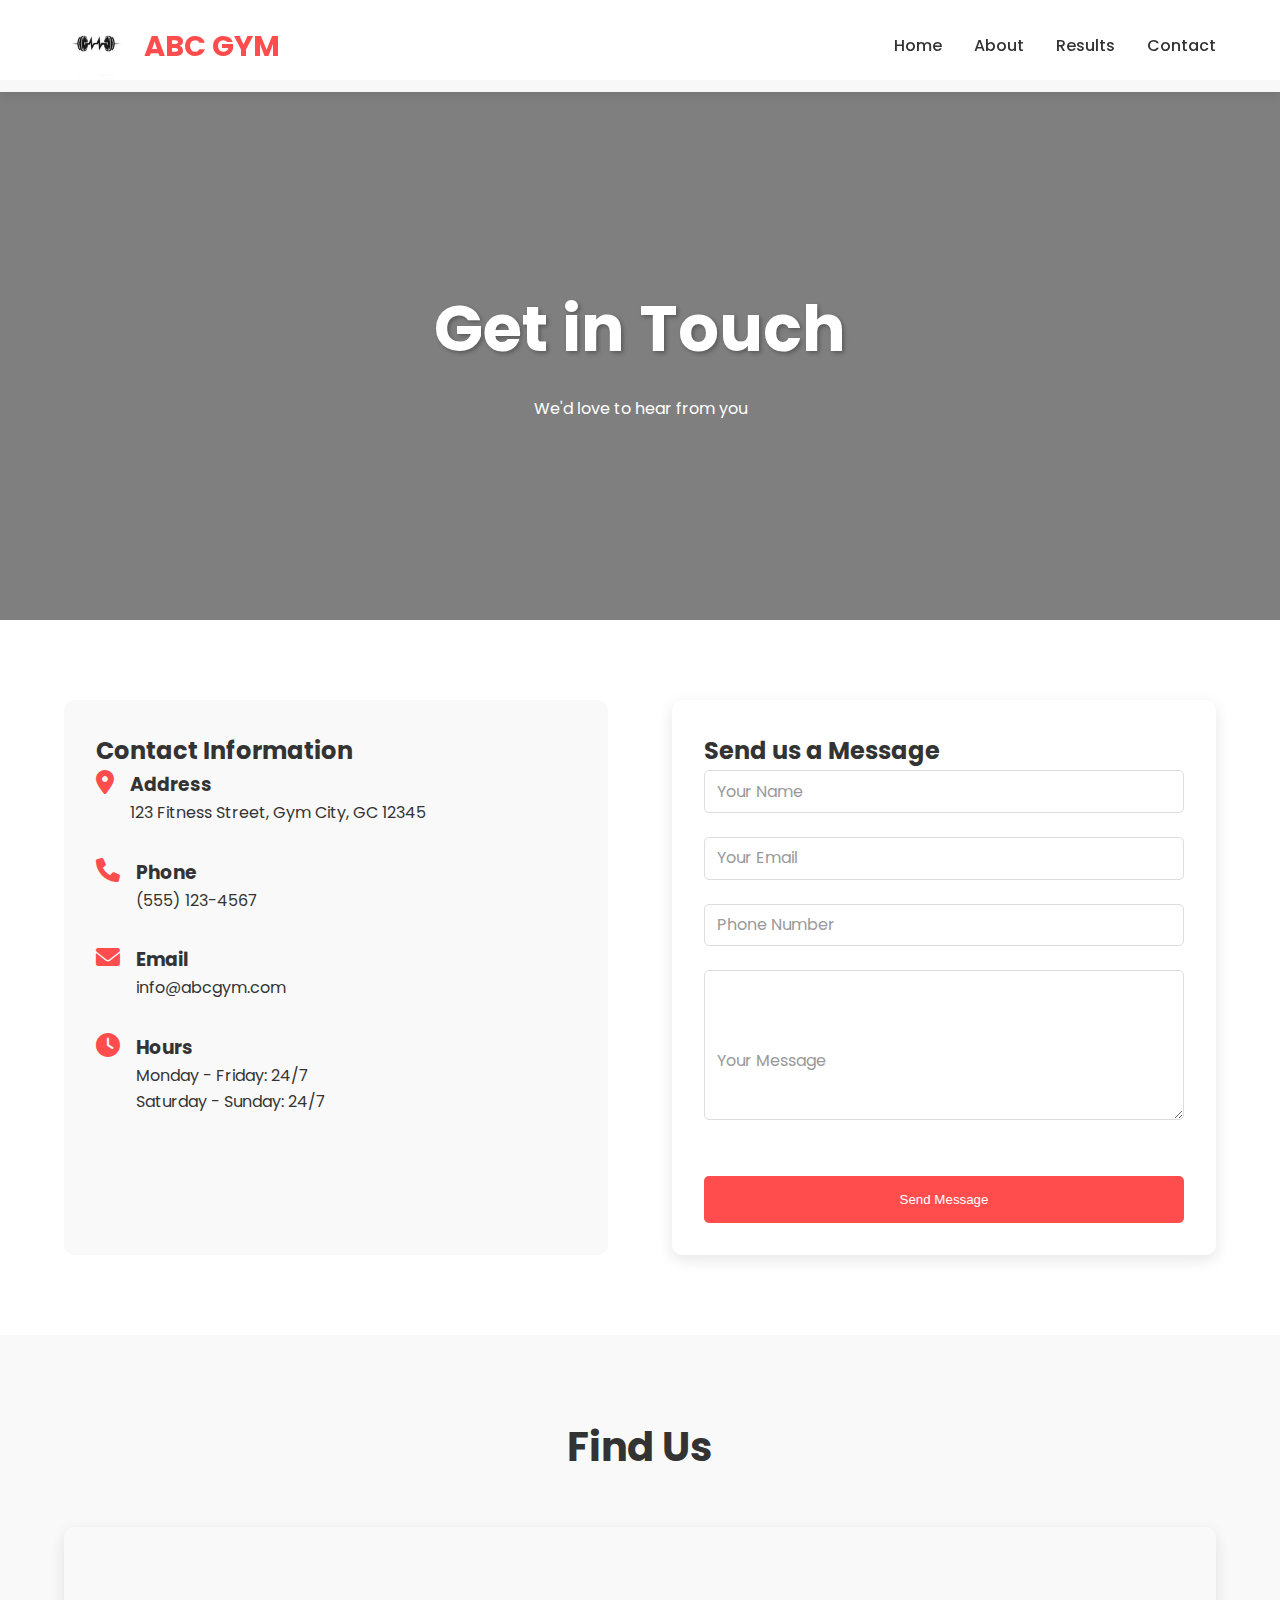
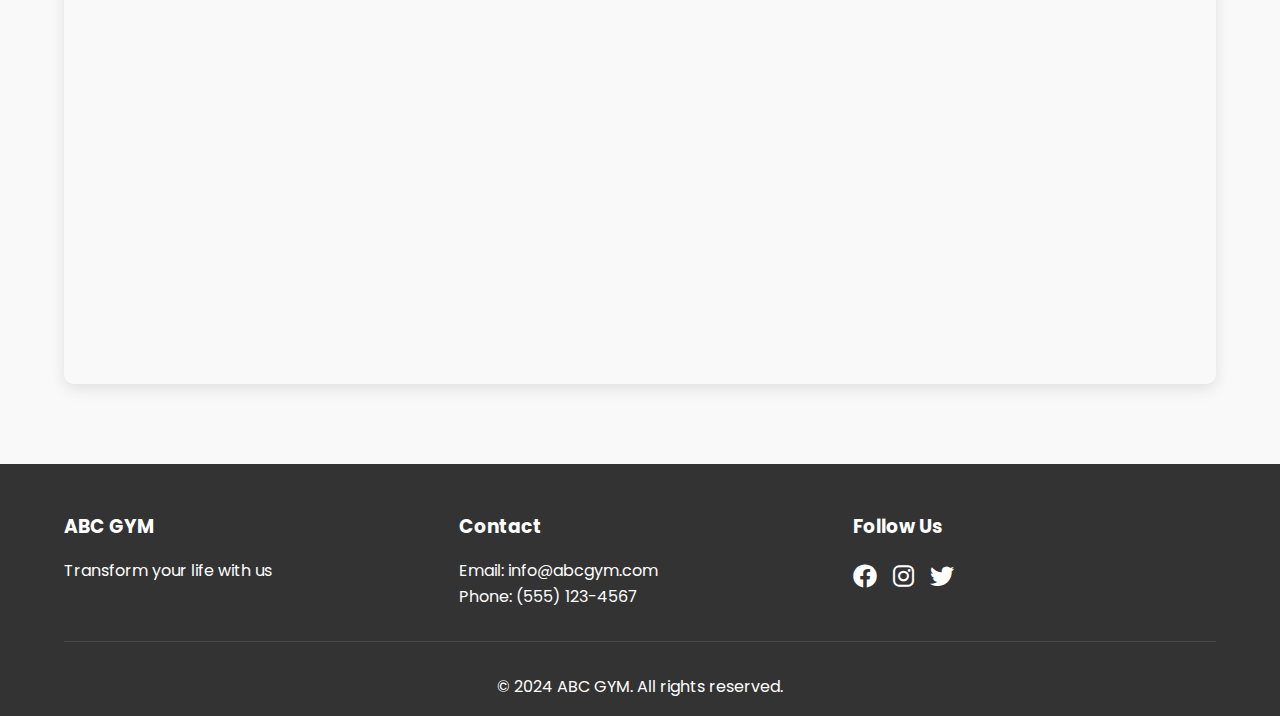
<file: pages/contact.html>
<!DOCTYPE html>
<html lang="en">
<head>
    <meta charset="UTF-8">
    <meta name="viewport" content="width=device-width, initial-scale=1.0">
    <meta name="description" content="Contact ABC GYM today! Get in touch with us for membership inquiries, personal training, or any questions about our fitness programs.">
    <meta name="keywords" content="contact gym, fitness center contact, ABC GYM contact, gym membership, personal training">
    <title>Contact Us - ABC GYM | Get in Touch with Our Fitness Experts</title>
    <link rel="stylesheet" href="../styles.css">
    <link rel="stylesheet" href="https://cdnjs.cloudflare.com/ajax/libs/font-awesome/6.0.0/css/all.min.css">
    <link href="https://fonts.googleapis.com/css2?family=Poppins:wght@300;400;500;600;700&display=swap" rel="stylesheet">
</head>
<body>
    <!-- Navigation -->
    <nav class="navbar">
        <a href="../index.html" class="logo">
            <img src="../images/gym-logo.jpeg" alt="ABC GYM Logo">
            <span class="gym-name">ABC GYM</span>
        </a>
        <div class="hamburger">
            <span></span>
            <span></span>
            <span></span>
        </div>
        <ul class="nav-links">
            <li><a href="../index.html">Home</a></li>
            <li><a href="about.html">About</a></li>
            <li><a href="results.html">Results</a></li>
            <li><a href="contact.html">Contact</a></li>
        </ul>
    </nav>

    <!-- Contact Hero Section -->
    <section class="contact-hero">
        <div class="contact-hero-content">
            <h1 class="contact-title">Get in Touch</h1>
            <p>We'd love to hear from you</p>
        </div>
    </section>

    <!-- Contact Content -->
    <section class="contact-content">
        <div class="contact-grid">
            <div class="contact-info">
                <h2>Contact Information</h2>
                <div class="info-item">
                    <i class="fas fa-map-marker-alt"></i>
                    <div>
                        <h3>Address</h3>
                        <p>123 Fitness Street, Gym City, GC 12345</p>
                    </div>
                </div>
                <div class="info-item">
                    <i class="fas fa-phone"></i>
                    <div>
                        <h3>Phone</h3>
                        <p>(555) 123-4567</p>
                    </div>
                </div>
                <div class="info-item">
                    <i class="fas fa-envelope"></i>
                    <div>
                        <h3>Email</h3>
                        <p>info@abcgym.com</p>
                    </div>
                </div>
                <div class="info-item">
                    <i class="fas fa-clock"></i>
                    <div>
                        <h3>Hours</h3>
                        <p>Monday - Friday: 24/7</p>
                        <p>Saturday - Sunday: 24/7</p>
                    </div>
                </div>
            </div>
            <div class="contact-form-container">
                <h2>Send us a Message</h2>
                <form id="contactForm" class="contact-form">
                    <div class="form-group">
                        <input type="text" id="name" required>
                        <label for="name">Your Name</label>
                    </div>
                    <div class="form-group">
                        <input type="email" id="email" required>
                        <label for="email">Your Email</label>
                    </div>
                    <div class="form-group">
                        <input type="tel" id="phone" required>
                        <label for="phone">Phone Number</label>
                    </div>
                    <div class="form-group">
                        <textarea id="message" required></textarea>
                        <label for="message">Your Message</label>
                    </div>
                    <button type="submit" class="submit-button">Send Message</button>
                </form>
            </div>
        </div>
    </section>

    <!-- Map Section -->
    <section class="map-section">
        <h2>Find Us</h2>
        <div class="map-container">
            <iframe src="https://www.google.com/maps/embed?pb=!1m18!1m12!1m3!1d387193.30591910525!2d-74.25986532976828!3d40.697149419999995!2m3!1f0!2f0!3f0!3m2!1i1024!2i768!4f13.1!3m3!1m2!1s0x89c24fa5d33f083b%3A0xc80b8f06e177fe62!2sNew%20York%2C%20NY%2C%20USA!5e0!3m2!1sen!2s!4v1645123456789!5m2!1sen!2s" 
                    width="100%" height="450" style="border:0;" allowfullscreen="" loading="lazy"></iframe>
        </div>
    </section>

    <!-- Footer -->
    <footer>
        <div class="footer-content">
            <div class="footer-section">
                <h3>ABC GYM</h3>
                <p>Transform your life with us</p>
            </div>
            <div class="footer-section">
                <h3>Contact</h3>
                <p>Email: info@abcgym.com</p>
                <p>Phone: (555) 123-4567</p>
            </div>
            <div class="footer-section">
                <h3>Follow Us</h3>
                <div class="social-links">
                    <a href="#"><i class="fab fa-facebook"></i></a>
                    <a href="#"><i class="fab fa-instagram"></i></a>
                    <a href="#"><i class="fab fa-twitter"></i></a>
                </div>
            </div>
        </div>
        <div class="footer-bottom">
            <p>&copy; 2024 ABC GYM. All rights reserved.</p>
        </div>
    </footer>

    <script src="../script.js"></script>
</body>
</html>
</file>
<file: styles.css>
/* Reset and Base Styles */
* {
    margin: 0;
    padding: 0;
    box-sizing: border-box;
}

body {
    font-family: 'Poppins', sans-serif;
    line-height: 1.6;
    color: #333;
}

/* Navigation */
.navbar {
    position: fixed;
    top: 0;
    width: 100%;
    padding: 1rem 5%;
    background: rgba(255, 255, 255, 0.95);
    display: flex;
    justify-content: space-between;
    align-items: center;
    z-index: 1000;
    box-shadow: 0 2px 10px rgba(0, 0, 0, 0.1);
    transition: all 0.3s ease;
}

.logo {
    display: flex;
    align-items: center;
    cursor: pointer;
    transition: transform 0.3s ease;
    text-decoration: none;
}

.logo img {
    height: 60px;
    width: auto;
}

.logo:hover {
    transform: scale(1.05);
}

.gym-name {
    font-size: 1.8rem;
    font-weight: 700;
    color: #ff4d4d;
    margin-left: 1rem;
}

@media (max-width: 768px) {
    .gym-name {
        font-size: 1.4rem;
        margin-left: 0.5rem;
    }
}

.nav-links {
    display: flex;
    list-style: none;
    gap: 2rem;
}

.nav-links a {
    text-decoration: none;
    color: #333;
    font-weight: 500;
    position: relative;
    transition: color 0.3s ease;
}

.nav-links a::after {
    content: '';
    position: absolute;
    bottom: -5px;
    left: 0;
    width: 0;
    height: 2px;
    background: #ff4d4d;
    transition: width 0.3s ease;
}

.nav-links a:hover::after {
    width: 100%;
}

/* Hero Section */
.hero {
    height: 100vh;
    background: linear-gradient(rgba(0, 0, 0, 0.5), rgba(0, 0, 0, 0.5)),
                url('https://images.unsplash.com/photo-1534438327276-14e5300c3a48?ixlib=rb-1.2.1&auto=format&fit=crop&w=1950&q=80');
    background-size: cover;
    background-position: center;
    display: flex;
    align-items: center;
    justify-content: center;
    text-align: center;
    color: white;
    padding: 0 1rem;
}

.hero-content {
    max-width: 800px;
}

.hero h1 {
    font-size: 3.5rem;
    margin-bottom: 1rem;
    animation: fadeInUp 1s ease;
}

.hero p {
    font-size: 1.2rem;
    margin-bottom: 2rem;
    animation: fadeInUp 1s ease 0.2s;
    opacity: 0;
    animation-fill-mode: forwards;
}

/* Buttons */
.cta-button {
    padding: 1rem 2rem;
    font-size: 1.1rem;
    background: #ff4d4d;
    color: white;
    border: none;
    border-radius: 30px;
    cursor: pointer;
    transition: all 0.3s ease;
    animation: fadeInUp 1s ease 0.4s;
    opacity: 0;
    animation-fill-mode: forwards;
}

.cta-button:hover {
    transform: translateY(-3px);
    box-shadow: 0 5px 15px rgba(255, 77, 77, 0.4);
}

/* About Section */
.about {
    padding: 5rem 5%;
    background: #f9f9f9;
}

.about h2 {
    text-align: center;
    margin-bottom: 3rem;
    font-size: 2.5rem;
}

.features {
    display: grid;
    grid-template-columns: repeat(auto-fit, minmax(250px, 1fr));
    gap: 2rem;
}

.feature-card {
    background: white;
    padding: 2rem;
    border-radius: 10px;
    text-align: center;
    transition: transform 0.3s ease;
    box-shadow: 0 5px 15px rgba(0, 0, 0, 0.1);
}

.feature-card:hover {
    transform: translateY(-10px);
}

.feature-card i {
    font-size: 2.5rem;
    color: #ff4d4d;
    margin-bottom: 1rem;
}

/* Results Section */
.results {
    padding: 5rem 5%;
}

.results h2 {
    text-align: center;
    margin-bottom: 3rem;
    font-size: 2.5rem;
}

.results-grid {
    display: grid;
    grid-template-columns: repeat(auto-fit, minmax(300px, 1fr));
    gap: 2rem;
}

.result-card {
    position: relative;
    overflow: hidden;
    border-radius: 10px;
    box-shadow: 0 5px 15px rgba(0, 0, 0, 0.1);
    transition: transform 0.3s ease;
}

.result-card:hover {
    transform: scale(1.05);
}

.result-card img {
    width: 100%;
    height: 300px;
    object-fit: cover;
}

.result-info {
    position: absolute;
    bottom: 0;
    left: 0;
    right: 0;
    padding: 1rem;
    background: linear-gradient(transparent, rgba(0, 0, 0, 0.8));
    color: white;
}

/* Testimonials Section */
.testimonials {
    padding: 5rem 5%;
    background: #f9f9f9;
}

.testimonials h2 {
    text-align: center;
    margin-bottom: 3rem;
    font-size: 2.5rem;
}

.testimonial-slider {
    display: flex;
    gap: 2rem;
    overflow-x: auto;
    padding: 1rem 0;
    scroll-snap-type: x mandatory;
}

.testimonial-card {
    min-width: 300px;
    background: white;
    padding: 2rem;
    border-radius: 10px;
    box-shadow: 0 5px 15px rgba(0, 0, 0, 0.1);
    scroll-snap-align: start;
    transition: transform 0.3s ease;
}

.testimonial-card:hover {
    transform: translateY(-5px);
}

.testimonial-content {
    text-align: center;
}

.testimonial-content i {
    font-size: 2rem;
    color: #ff4d4d;
    margin-bottom: 1rem;
}

/* Modal */
.modal {
    display: none;
    position: fixed;
    top: 0;
    left: 0;
    width: 100%;
    height: 100%;
    background: rgba(0, 0, 0, 0.5);
    z-index: 1001;
}

.modal-content {
    position: relative;
    background: white;
    width: 90%;
    max-width: 500px;
    margin: 50px auto;
    padding: 2rem;
    border-radius: 10px;
    animation: slideIn 0.3s ease;
}

.close {
    position: absolute;
    right: 1rem;
    top: 1rem;
    font-size: 1.5rem;
    cursor: pointer;
    transition: color 0.3s ease;
}

.close:hover {
    color: #ff4d4d;
}

.form-group {
    position: relative;
    margin-bottom: 1.5rem;
}

.form-group input {
    width: 100%;
    padding: 0.8rem;
    border: 1px solid #ddd;
    border-radius: 5px;
    outline: none;
    transition: border-color 0.3s ease;
}

.form-group label {
    position: absolute;
    left: 0.8rem;
    top: 50%;
    transform: translateY(-50%);
    color: #999;
    transition: all 0.3s ease;
    pointer-events: none;
}

.form-group input:focus + label,
.form-group input:valid + label {
    top: -0.5rem;
    left: 0.5rem;
    font-size: 0.8rem;
    background: white;
    padding: 0 0.3rem;
    color: #ff4d4d;
}

.submit-button {
    width: 100%;
    padding: 1rem;
    background: #ff4d4d;
    color: white;
    border: none;
    border-radius: 5px;
    cursor: pointer;
    transition: all 0.3s ease;
}

.submit-button:hover {
    background: #ff3333;
}

/* Footer */
footer {
    background: #333;
    color: white;
    padding: 3rem 5% 1rem;
}

.footer-content {
    display: grid;
    grid-template-columns: repeat(auto-fit, minmax(200px, 1fr));
    gap: 2rem;
    margin-bottom: 2rem;
}

.footer-section h3 {
    margin-bottom: 1rem;
}

.social-links {
    display: flex;
    gap: 1rem;
}

.social-links a {
    color: white;
    font-size: 1.5rem;
    transition: color 0.3s ease;
}

.social-links a:hover {
    color: #ff4d4d;
}

.footer-bottom {
    text-align: center;
    padding-top: 2rem;
    border-top: 1px solid rgba(255, 255, 255, 0.1);
}

/* Animations */
@keyframes fadeInUp {
    from {
        opacity: 0;
        transform: translateY(20px);
    }
    to {
        opacity: 1;
        transform: translateY(0);
    }
}

@keyframes slideIn {
    from {
        opacity: 0;
        transform: translateY(-20px);
    }
    to {
        opacity: 1;
        transform: translateY(0);
    }
}

/* Hamburger Menu */
.hamburger {
    display: none;
    cursor: pointer;
    z-index: 1000;
}

.hamburger span {
    display: block;
    width: 25px;
    height: 3px;
    background: #333;
    margin: 5px 0;
    transition: all 0.3s ease;
}

/* Mobile Navigation Styles */
@media (max-width: 768px) {
    .hamburger {
        display: block;
    }

    .nav-links {
        display: none;
        position: fixed;
        top: 80px;
        left: 0;
        right: 0;
        bottom: 0;
        background: white;
        flex-direction: column;
        padding: 2rem;
        box-shadow: 0 2px 10px rgba(0, 0, 0, 0.1);
        z-index: 999;
        overflow-y: auto;
    }

    .nav-links.active {
        display: flex;
    }

    .nav-links li {
        margin: 1rem 0;
        text-align: center;
    }

    .nav-links a {
        font-size: 1.2rem;
        padding: 0.5rem 0;
        display: block;
    }

    .hamburger.active span:nth-child(1) {
        transform: rotate(45deg) translate(5px, 5px);
    }

    .hamburger.active span:nth-child(2) {
        opacity: 0;
    }

    .hamburger.active span:nth-child(3) {
        transform: rotate(-45deg) translate(7px, -6px);
    }

    /* Adjust hero section margin for mobile */
    .hero, .about-hero, .contact-hero, .results-hero {
        margin-top: 80px;
    }
}

/* About Page Styles */
.about-hero {
    height: 60vh;
    background: linear-gradient(rgba(0, 0, 0, 0.5), rgba(0, 0, 0, 0.5)),
                url('https://images.unsplash.com/photo-1534438327276-14e5300c3a48?ixlib=rb-1.2.1&auto=format&fit=crop&w=1950&q=80');
    background-size: cover;
    background-position: center;
    display: flex;
    align-items: center;
    justify-content: center;
    text-align: center;
    color: white;
    margin-top: 80px;
}

.about-hero-content h1 {
    font-size: 3rem;
    margin-bottom: 1rem;
}

.about-content {
    padding: 5rem 5%;
}

.about-grid {
    display: grid;
    grid-template-columns: 1fr 1fr;
    gap: 4rem;
    align-items: center;
}

.about-text h2 {
    font-size: 2.5rem;
    margin-bottom: 2rem;
}

.about-text h3 {
    font-size: 1.8rem;
    margin: 2rem 0 1rem;
    color: #ff4d4d;
}

.values-list {
    list-style: none;
    margin-top: 1rem;
}

.values-list li {
    margin-bottom: 1rem;
    display: flex;
    align-items: center;
    gap: 1rem;
}

.values-list i {
    color: #ff4d4d;
}

.about-image img {
    width: 100%;
    border-radius: 10px;
    box-shadow: 0 5px 15px rgba(0, 0, 0, 0.1);
}

.team-section {
    padding: 5rem 5%;
    background: #f9f9f9;
}

.team-section h2 {
    text-align: center;
    font-size: 2.5rem;
    margin-bottom: 3rem;
}

.team-grid {
    display: grid;
    grid-template-columns: repeat(auto-fit, minmax(250px, 1fr));
    gap: 2rem;
}

.team-member {
    text-align: center;
    background: white;
    padding: 2rem;
    border-radius: 10px;
    box-shadow: 0 5px 15px rgba(0, 0, 0, 0.1);
    transition: transform 0.3s ease;
}

.team-member:hover {
    transform: translateY(-10px);
}

.team-member img {
    width: 200px;
    height: 200px;
    border-radius: 50%;
    margin-bottom: 1rem;
    object-fit: cover;
}

/* Contact Page Styles */
.contact-hero {
    height: 60vh;
    background: linear-gradient(rgba(0, 0, 0, 0.5), rgba(0, 0, 0, 0.5)),
                url('https://images.unsplash.com/photo-1534438327276-14e5300c3a48?ixlib=rb-1.2.1&auto=format&fit=crop&w=1950&q=80');
    background-size: cover;
    background-position: center;
    display: flex;
    align-items: center;
    justify-content: center;
    text-align: center;
    color: white;
    margin-top: 80px;
}

.contact-content {
    padding: 5rem 5%;
}

.contact-grid {
    display: grid;
    grid-template-columns: 1fr 1fr;
    gap: 4rem;
}

.contact-info {
    background: #f9f9f9;
    padding: 2rem;
    border-radius: 10px;
}

.info-item {
    display: flex;
    align-items: flex-start;
    gap: 1rem;
    margin-bottom: 2rem;
}

.info-item i {
    font-size: 1.5rem;
    color: #ff4d4d;
}

.contact-form-container {
    background: white;
    padding: 2rem;
    border-radius: 10px;
    box-shadow: 0 5px 15px rgba(0, 0, 0, 0.1);
}

.contact-form textarea {
    width: 100%;
    height: 150px;
    padding: 0.8rem;
    border: 1px solid #ddd;
    border-radius: 5px;
    margin-bottom: 1.5rem;
    resize: vertical;
}

.map-section {
    padding: 5rem 5%;
    background: #f9f9f9;
}

.map-section h2 {
    text-align: center;
    font-size: 2.5rem;
    margin-bottom: 3rem;
}

.map-container {
    border-radius: 10px;
    overflow: hidden;
    box-shadow: 0 5px 15px rgba(0, 0, 0, 0.1);
}

/* Results Page Styles */
.results-hero {
    height: 60vh;
    background: linear-gradient(rgba(0, 0, 0, 0.5), rgba(0, 0, 0, 0.5)),
                url('https://images.unsplash.com/photo-1534438327276-14e5300c3a48?ixlib=rb-1.2.1&auto=format&fit=crop&w=1950&q=80');
    background-size: cover;
    background-position: center;
    display: flex;
    align-items: center;
    justify-content: center;
    text-align: center;
    color: white;
    margin-top: 80px;
}

.success-story {
    padding: 5rem 5%;
    background: white;
}

.success-story:nth-child(even) {
    background: #f9f9f9;
}

.story-container {
    display: grid;
    grid-template-columns: 1fr 1fr;
    gap: 4rem;
    align-items: center;
}

.success-story.reverse .story-container {
    direction: rtl;
}

.success-story.reverse .story-content {
    direction: ltr;
}

.story-content h2 {
    font-size: 2.5rem;
    margin-bottom: 2rem;
    color: #ff4d4d;
}

.story-stats {
    display: grid;
    grid-template-columns: repeat(3, 1fr);
    gap: 2rem;
    margin-bottom: 2rem;
}

.stat {
    text-align: center;
}

.stat .number {
    display: block;
    font-size: 2.5rem;
    font-weight: 700;
    color: #ff4d4d;
}

.stat .label {
    font-size: 1rem;
    color: #666;
}

.story-text p {
    margin-bottom: 1rem;
    font-size: 1.1rem;
    line-height: 1.8;
}

.before-after {
    display: grid;
    grid-template-columns: 1fr 1fr;
    gap: 2rem;
}

.before, .after {
    position: relative;
}

.before img, .after img {
    width: 100%;
    height: 400px;
    object-fit: cover;
    border-radius: 10px;
    box-shadow: 0 5px 15px rgba(0, 0, 0, 0.1);
}

.before span, .after span {
    position: absolute;
    bottom: 1rem;
    left: 1rem;
    background: rgba(0, 0, 0, 0.7);
    color: white;
    padding: 0.5rem 1rem;
    border-radius: 5px;
}

/* Responsive Design Updates */
@media (max-width: 768px) {
    .about-grid,
    .contact-grid,
    .story-container {
        grid-template-columns: 1fr;
    }

    .success-story.reverse .story-container {
        direction: ltr;
    }

    .story-stats {
        grid-template-columns: 1fr;
    }

    .before-after {
        grid-template-columns: 1fr;
    }

    .before img, .after img {
        height: 300px;
    }
}

/* Contact Title Styles */
.contact-title {
    font-size: 4rem;
    font-weight: 700;
    margin-bottom: 1rem;
    text-shadow: 2px 2px 4px rgba(0, 0, 0, 0.3);
}

@media (max-width: 768px) {
    .contact-title {
        font-size: 3rem;
    }
}

/* Team Member Bio Styles */
.team-bio {
    font-size: 0.9rem;
    color: #666;
    margin-top: 0.5rem;
}
</file>
